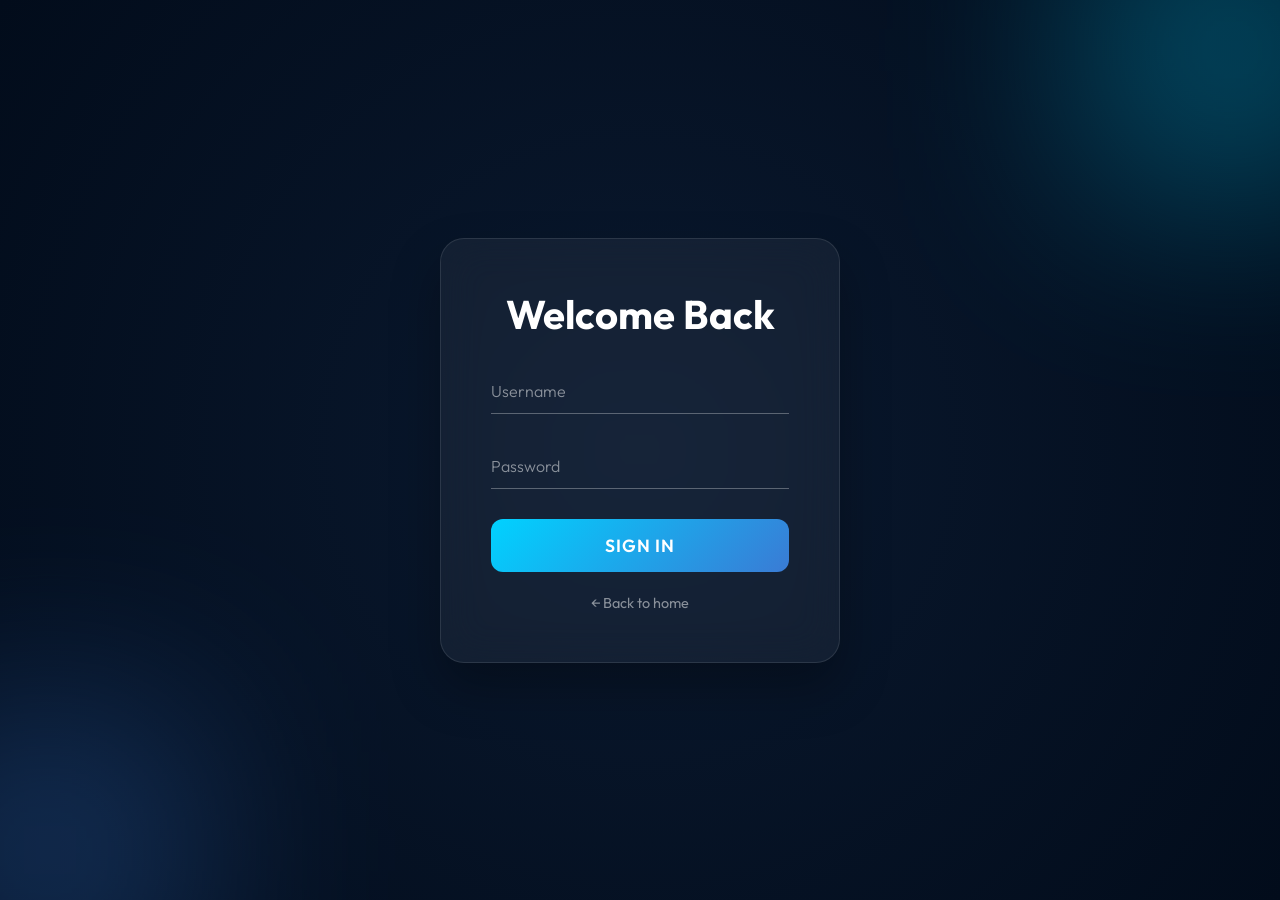
<file: login.html>
<!DOCTYPE html>
<html lang="en">
<head>
    <meta charset="UTF-8">
    <meta name="viewport" content="width=device-width, initial-scale=1.0">
    <title>SUDHARSHAN | Login</title>
    <link rel="stylesheet" href="style.css">
    <link href="https://fonts.googleapis.com/css2?family=Outfit:wght@300;400;600;800&display=swap" rel="stylesheet">
</head>
<body>
    <div class="login-container">
        <div class="login-card">
            <h2>Welcome Back</h2>
            <form id="login-form" autocomplete="off">
                <div class="input-group">
                    <input type="text" id="username" required>
                    <label for="username">Username</label>
                </div>
                <div class="input-group">
                    <input type="password" id="password" required>
                    <label for="password">Password</label>
                </div>
                <button type="button" class="login-btn" onclick="alert('Welcome, Sudharshan!')">Sign In</button>
                <div style="text-align: center; margin-top: 20px;">
                    <a href="index.html" style="color: rgba(255,255,255,0.5); text-decoration: none; font-size: 0.9rem;">← Back to home</a>
                </div>
            </form>
        </div>
    </div>
</body>
</html>
</file>
<file: style.css>
:root {
    --primary-color: #00d2ff;
    --secondary-color: #3a7bd5;
    --bg-dark: #050a12;
    --glass-bg: rgba(255, 255, 255, 0.1);
    --glass-border: rgba(255, 255, 255, 0.2);
    --text-color: #ffffff;
}

* {
    margin: 0;
    padding: 0;
    box-sizing: border-box;
    font-family: 'Outfit', sans-serif;
}

body, html {
    width: 100%;
    height: 100%;
    overflow: hidden;
    background-color: var(--bg-dark);
}

#landing-page {
    position: relative;
    width: 100%;
    height: 100%;
    display: flex;
    justify-content: center;
    align-items: center;
}

canvas {
    position: absolute;
    top: 0;
    left: 0;
    width: 100%;
    height: 100%;
    z-index: 1;
}

.content-overlay {
    position: relative;
    z-index: 2;
    text-align: center;
    pointer-events: none; /* Allow mouse interaction to pass to canvas */
}

.hero-text {
    font-size: 6rem;
    font-weight: 800;
    color: var(--text-color);
    text-transform: uppercase;
    letter-spacing: 15px;
    margin-bottom: 10px;
    background: linear-gradient(to bottom, #fff, #888);
    -webkit-background-clip: text;
    background-clip: text;
    -webkit-text-fill-color: transparent;
    filter: drop-shadow(0 0 10px rgba(0, 210, 255, 0.5));
    animation: fadeInDown 1.5s ease-out;
}

.sub-text {
    font-size: 1.2rem;
    font-weight: 300;
    color: rgba(255, 255, 255, 0.7);
    letter-spacing: 3px;
    margin-bottom: 40px;
    animation: fadeIn 2s ease-out;
}

.cta-button {
    display: inline-block;
    padding: 15px 40px;
    background: var(--glass-bg);
    border: 1px solid var(--glass-border);
    border-radius: 50px;
    color: #fff;
    text-decoration: none;
    font-weight: 600;
    letter-spacing: 2px;
    backdrop-filter: blur(10px);
    transition: all 0.3s ease;
    pointer-events: auto; /* Re-enable clicks for the button */
    animation: fadeInUp 2s ease-out;
}

.cta-button:hover {
    background: var(--primary-color);
    color: var(--bg-dark);
    box-shadow: 0 0 20px var(--primary-color);
    transform: translateY(-5px);
}

/* Login Page Styles */
.login-container {
    width: 100vw;
    height: 100vh;
    display: flex;
    justify-content: center;
    align-items: center;
    background: radial-gradient(circle at center, #0a192f 0%, #020c1b 100%);
    position: relative;
    overflow: hidden;
}

.login-container::before {
    content: '';
    position: absolute;
    width: 300px;
    height: 300px;
    background: var(--primary-color);
    filter: blur(100px);
    top: -100px;
    right: -100px;
    opacity: 0.3;
}

.login-container::after {
    content: '';
    position: absolute;
    width: 300px;
    height: 300px;
    background: var(--secondary-color);
    filter: blur(100px);
    bottom: -100px;
    left: -100px;
    opacity: 0.3;
}

.login-card {
    width: 400px;
    padding: 50px;
    background: rgba(255, 255, 255, 0.05);
    backdrop-filter: blur(20px);
    border: 1px solid rgba(255, 255, 255, 0.1);
    border-radius: 24px;
    box-shadow: 0 25px 50px rgba(0, 0, 0, 0.3);
    z-index: 1;
    animation: cardEntrance 0.8s cubic-bezier(0.175, 0.885, 0.32, 1.275);
}

.login-card h2 {
    color: #fff;
    font-size: 2.5rem;
    margin-bottom: 30px;
    text-align: center;
    font-weight: 700;
}

.input-group {
    position: relative;
    margin-bottom: 30px;
}

.input-group input {
    width: 100%;
    padding: 12px 0;
    font-size: 1rem;
    color: #fff;
    background: transparent;
    border: none;
    border-bottom: 1px solid rgba(255, 255, 255, 0.3);
    outline: none;
    transition: 0.3s;
}

.input-group label {
    position: absolute;
    top: 12px;
    left: 0;
    color: rgba(255, 255, 255, 0.5);
    pointer-events: none;
    transition: 0.3s;
    font-weight: 300;
}

.input-group input:focus ~ label,
.input-group input:valid ~ label {
    top: -15px;
    left: 0;
    color: var(--primary-color);
    font-size: 0.8rem;
    font-weight: 600;
}

.input-group input:focus {
    border-bottom: 1px solid var(--primary-color);
}

.login-btn {
    width: 100%;
    padding: 15px;
    border: none;
    border-radius: 12px;
    background: linear-gradient(135deg, var(--primary-color), var(--secondary-color));
    color: #fff;
    font-weight: 600;
    font-size: 1.1rem;
    cursor: pointer;
    transition: 0.3s;
    text-transform: uppercase;
    letter-spacing: 1px;
}

.login-btn:hover {
    box-shadow: 0 0 15px rgba(0, 210, 255, 0.6);
    transform: scale(1.02);
}

/* Animations */
@keyframes fadeInDown {
    from { opacity: 0; transform: translateY(-50px); }
    to { opacity: 1; transform: translateY(0); }
}

@keyframes fadeInUp {
    from { opacity: 0; transform: translateY(50px); }
    to { opacity: 1; transform: translateY(0); }
}

@keyframes fadeIn {
    from { opacity: 0; }
    to { opacity: 1; }
}

@keyframes cardEntrance {
    from { opacity: 0; transform: scale(0.8) translateY(20px); }
    to { opacity: 1; transform: scale(1) translateY(0); }
}

@media (max-width: 768px) {
    .hero-text { font-size: 3rem; letter-spacing: 8px; }
    .login-card { width: 90%; padding: 30px; }
}
</file>
